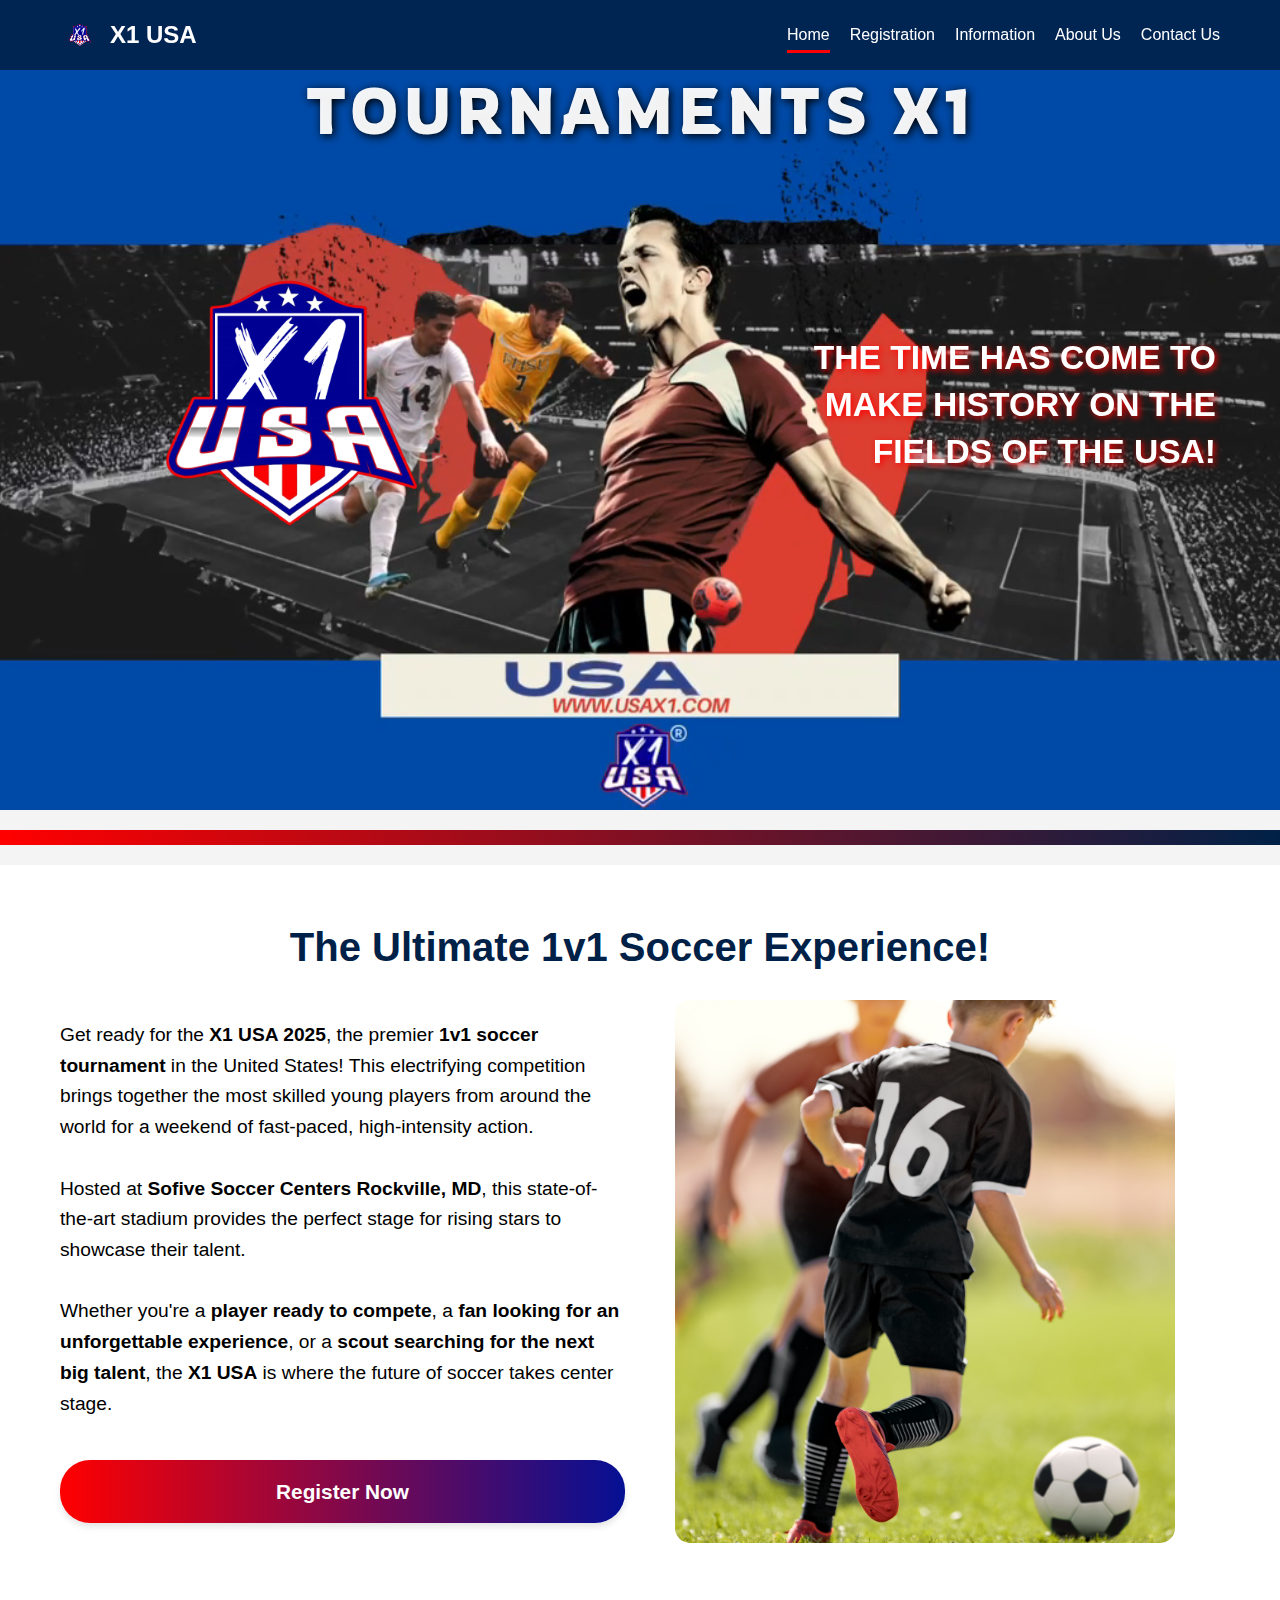
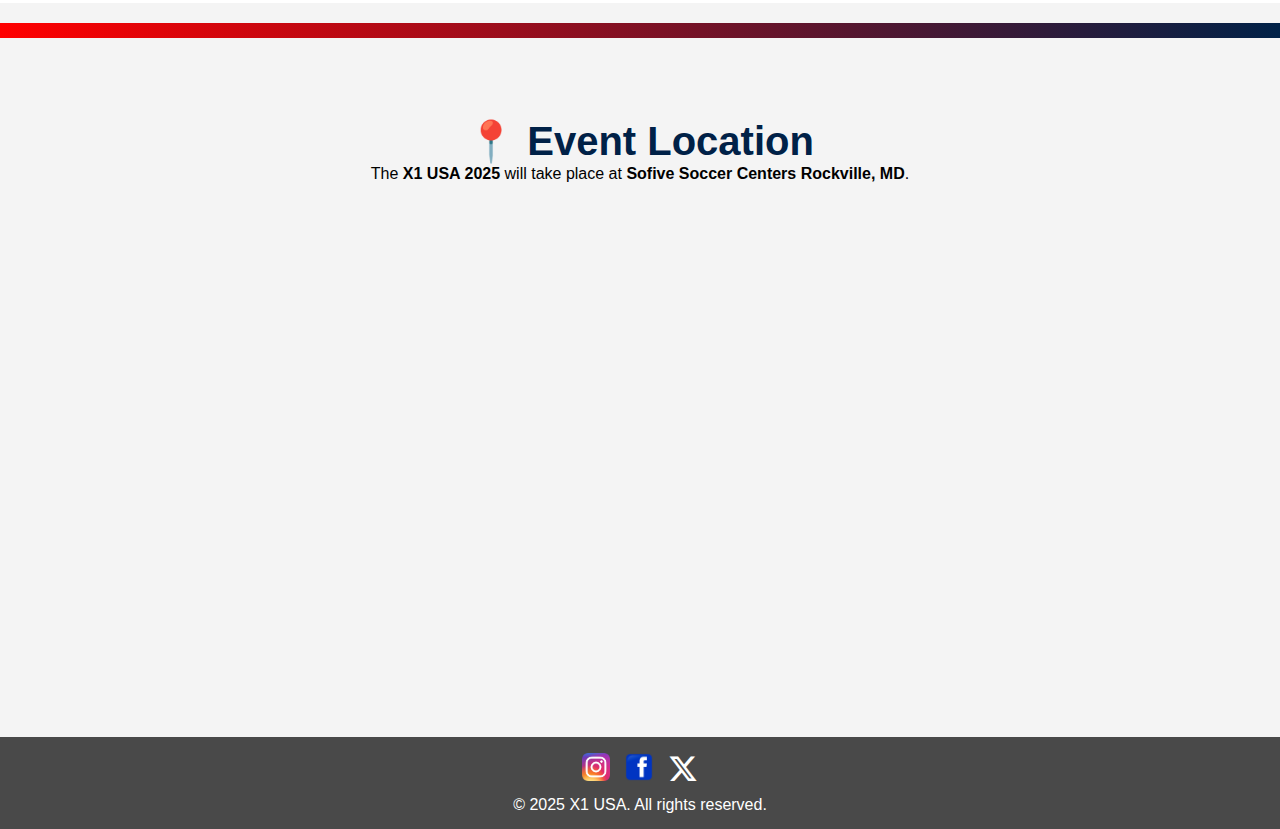
<file: index.html>
<!DOCTYPE html>
<html lang="en">
<head>
  <meta charset="UTF-8" />
  <meta name="viewport" content="width=device-width, initial-scale=1" />
  <title>X1 USA</title>

  <!-- 🔹 Fontes e ícones -->
  <link rel="stylesheet" href="https://cdnjs.cloudflare.com/ajax/libs/font-awesome/6.5.0/css/all.min.css">
  <link href="https://fonts.googleapis.com/css2?family=Bebas+Neue&display=swap" rel="stylesheet">
  <link href="https://fonts.googleapis.com/css2?family=Rowdies:wght@400;700&display=swap" rel="stylesheet">
  <link rel="stylesheet" href="style.css">

  <style>
    /* 🔹 Texto do lado direito com animação */
    .video-right-text {
      position: absolute;
      right: 5%;
      top: 50%;
      transform: translateY(-50%);
      color: white;
      font-family: Arial, sans-serif;
      font-size: 2.1rem;
      font-weight: bold;
      text-align: right;
      width: 35%;
      line-height: 1.4;
      text-shadow: 2px 2px 6px red;
      animation: fadeInRight 1.5s ease-out;
      z-index: 2;
    }

    @keyframes fadeInRight {
      0% {
        opacity: 0;
        transform: translateX(50%) translateY(-50%);
      }
      100% {
        opacity: 1;
        transform: translateX(0) translateY(-50%);
      }
    }

    @media (max-width: 768px) {
      .video-right-text {
        display: none;
      }
    }

    @media (max-width: 768px) {
      .experience-section h2 {
        font-size: 1.8rem;
      }

      .experience-text p {
        font-size: 1rem;
      }

      .register-btn {
        font-size: 1rem;
        padding: 12px 25px;
      }
    }
      @media (max-width: 768px) {
    .responsive-logo {
      display: none;
    }
  }
</style>
  </style>
</head>
<body>

  <!-- 🔹 Cabeçalho -->
  <header>
    <nav>
      <div class="logo">
        <img src="Logo_X1.png" alt="X1 Logo" />
        <h1>X1 USA</h1>
      </div>
      <ul class="nav-links">
        <li><a href="index.html" class="active">Home</a></li>
        <li><a href="registration.html">Registration</a></li>
        <li><a href="information.html">Information</a></li>
         <li><a href="contact.html">About Us</a></li>
        <li><a href="contact.html">Contact Us</a></li>
      </ul>
      <div class="menu-toggle">&#9776;</div>
    </nav>
  </header>

  <!-- 🔹 Seção Hero com Vídeo -->
  <section class="hero-section" style="position: relative; width: 100%; height: 90vh; overflow: hidden;">
    <video id="heroVideo" src="VideoSite.mp4" autoplay muted playsinline loop 
      style="width: 100%; height: 100%; object-fit: cover;"></video>

    <!-- 🔺 Título -->
    <div class="tournament-title" style="
        position: absolute;
        top: 70px;
        left: 50%;
        transform: translateX(-50%);
        z-index: 3;
        font-family: 'Rowdies', sans-serif;
        font-size: 4rem;
        color: rgba(255, 255, 255, 0.95);
        letter-spacing: 5px;
        text-shadow: 2px 2px 10px black;
        text-transform: uppercase;
        text-align: center;
        white-space: nowrap;">
      <span class="tournament-text">TOURNAMENTS</span>
      <span class="x1-text"> X1</span>
    </div>

    <!-- 🔹 Logo -->
    <div style="position: absolute; z-index: 2; left: 5%; top: 50%; transform: translateY(-50%);">
      <img src="Logo_X1.png" alt="Logo X1" style="width: 455px; max-width: 80vw; height: auto;" class="responsive-logo">
    </div>

    <!-- 🔹 Texto do lado direito -->
    <div class="video-right-text">
      THE TIME HAS COME TO<br>
      MAKE HISTORY ON THE<br>
      FIELDS OF THE USA!
    </div>
  </section>

  <!-- 🔹 Linha Divisória -->
  <div class="section-divider"></div>

  <!-- 🔹 Seção de Experiência -->
  <section class="experience-section">
    <h2>The Ultimate 1v1 Soccer Experience!</h2>
    <div class="experience-container">
      <div class="experience-text">
        <p>
          Get ready for the <strong>X1 USA 2025</strong>, the premier <strong>1v1 soccer tournament</strong> in the United States!  
          This electrifying competition brings together the most skilled young players from around the world for a weekend of fast-paced, high-intensity action.
<br><br>
          Hosted at <strong>Sofive Soccer Centers Rockville, MD</strong>, this state-of-the-art stadium provides the perfect stage for rising stars to showcase their talent.
<br><br>
          Whether you're a <strong>player ready to compete</strong>, a <strong>fan looking for an unforgettable experience</strong>, or a <strong>scout searching for the next big talent</strong>,  
          the <strong>X1 USA</strong> is where the future of soccer takes center stage.
        </p>
        <br>
        <a href="registration.html" class="register-btn">Register Now</a>
      </div>
      <div class="experience-image">
        <img src="segurandobola.png" alt="Player holding ball">
      </div>
    </div>
  </section>

  <!-- 🔹 Linha Divisória -->
  <div class="section-divider"></div>

  <!-- 🔹 Seção Localização -->
  <section class="location-section">
    <h2>📍 Event Location</h2>
    <p>The <strong>X1 USA 2025</strong> will take place at <strong>Sofive Soccer Centers Rockville, MD</strong>.</p>
    <div class="map-container">
      <iframe
  src="https://www.google.com/maps/embed?pb=!1m18!1m12!1m3!1d3105.5449132923526!2d-77.16182912409441!3d39.089880071668926!2m3!1f0!2f0!3f0!3m2!1i1024!2i768!4f13.1!3m3!1m2!1s0x89b7dff9827e59a5%3A0x9076a3c70e38e95e!2s1008%20Westmore%20Ave%2C%20Rockville%2C%20MD%2020850!5e0!3m2!1sen!2sus!4v1711931293372!5m2!1sen!2sus"
  width="100%" height="450" style="border:0;" allowfullscreen="" loading="lazy"
  referrerpolicy="no-referrer-when-downgrade">
</iframe>
    </div>
  </section>

  <!-- 🔹 Rodapé -->
  <footer>
    <div class="social-icons">
      <a href="https://www.instagram.com/x1usaseries/" target="_blank"><img src="Instagram_icon.png" alt="Instagram" class="social-img" style="height: 30px;"></a>
      <a href="https://www.facebook.com/x1usaseries" target="_blank"><img src="Facebook_icon.png" alt="Facebook" class="social-img" style="height: 30px;"></a>
      <a href="https://x.com/X1USA_" target="_blank"><i class="fab fa-x-twitter" style="font-size: 30px; color: white;"></i></a>
    </div>
    <p>&copy; 2025 X1 USA. All rights reserved.</p>
  </footer>

  <script>
    document.querySelector(".menu-toggle").addEventListener("click", function () {
      document.querySelector(".nav-links").classList.toggle("active");
    });

    function adjustHeroElements() {
      const logo = document.querySelector('.responsive-logo');
      const title = document.querySelector('.tournament-title');
      const x1 = document.querySelector('.x1-text');
      const logoContainer = logo?.parentElement;

      if (window.innerWidth < 768) {
        logo.style.width = '290px';
        if (title) title.style.fontSize = '2.5rem';
        if (x1 && !x1.classList.contains('line-break')) {
          x1.innerHTML = "<br>X1";
          x1.classList.add('line-break');
        }
        if (logoContainer) logoContainer.style.left = '0%';
      } else {
        logo.style.width = '455px';
        if (title) title.style.fontSize = '4rem';
        if (x1 && x1.classList.contains('line-break')) {
          x1.innerHTML = " X1";
          x1.classList.remove('line-break');
        }
        if (logoContainer) logoContainer.style.left = '5%';
      }
    }

    window.addEventListener('resize', adjustHeroElements);
    window.addEventListener('load', adjustHeroElements);
  </script>

</body>
</html>
</file>
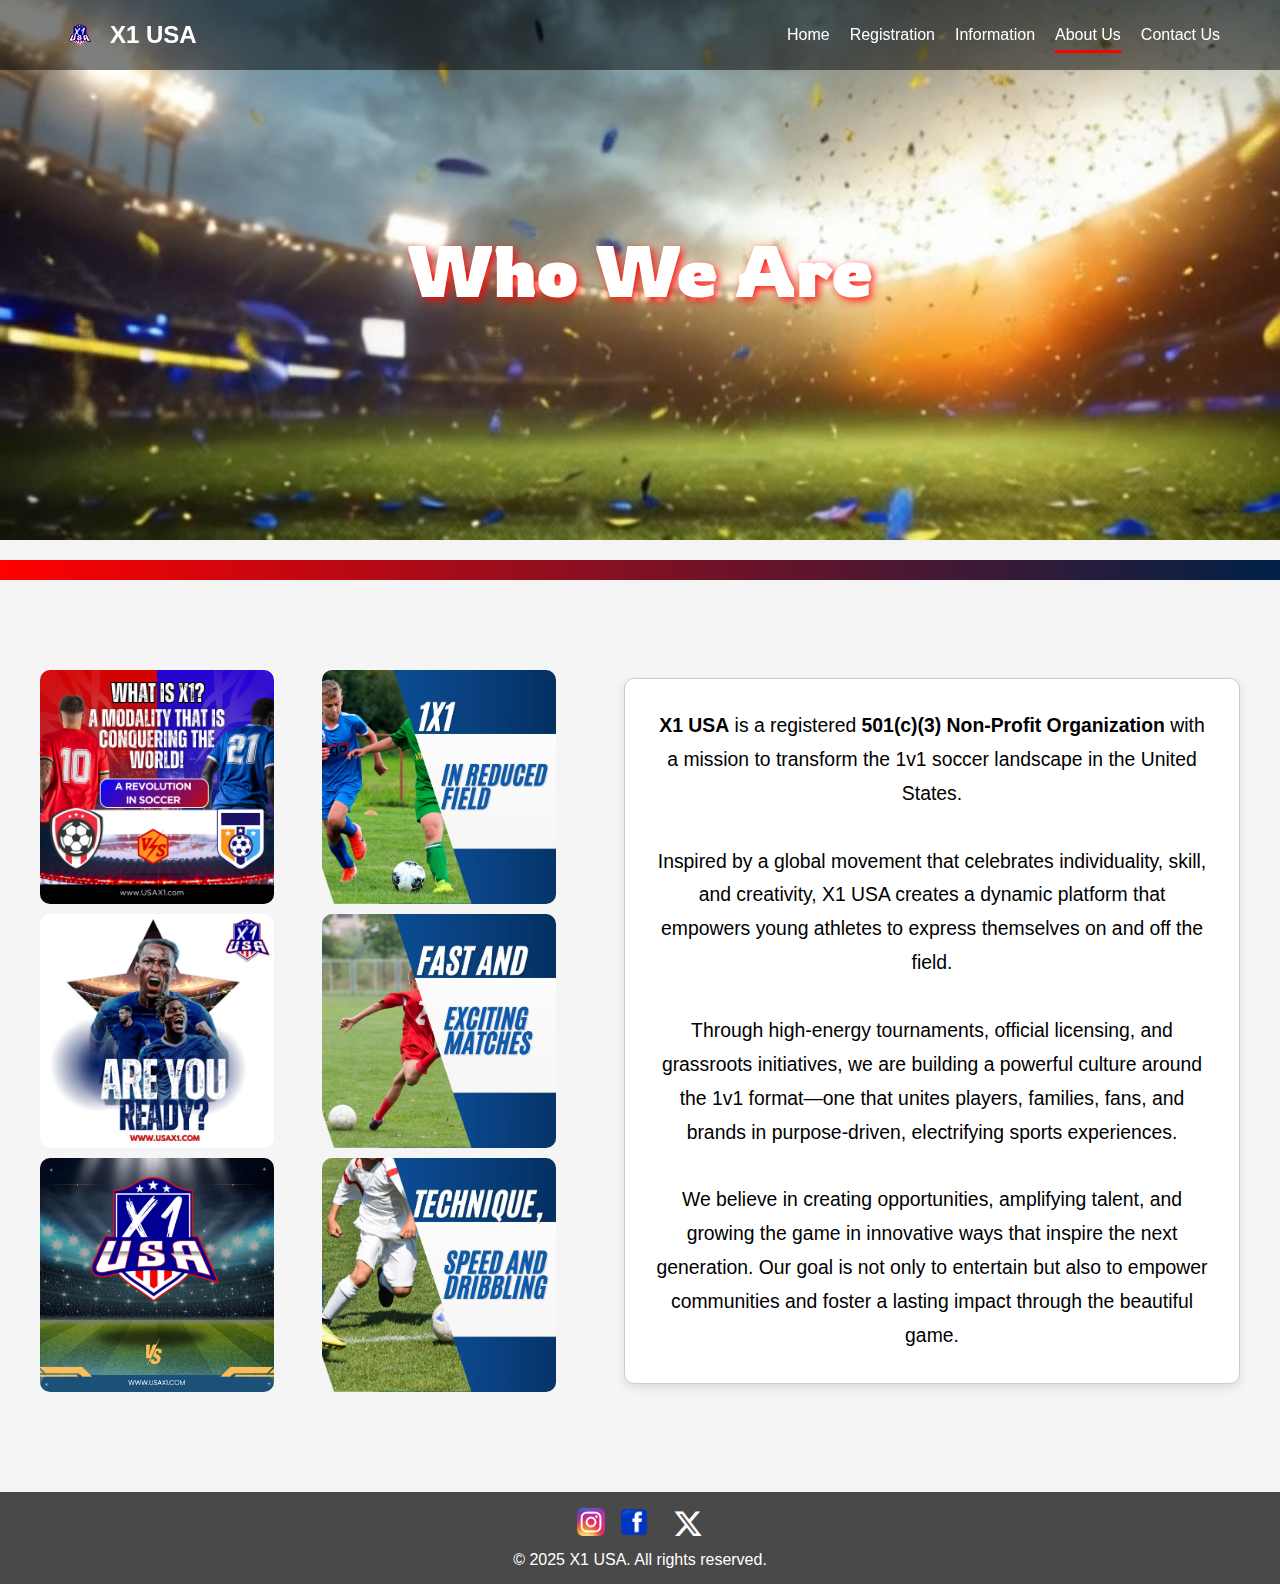
<file: about.html>
<!DOCTYPE html>
<html lang="en">
<head>
  <meta charset="UTF-8" />
  <meta name="viewport" content="width=device-width, initial-scale=1" />
  <title>About Us - X1 USA</title>
  <link rel="stylesheet" href="style.css" />
  <link href="https://fonts.googleapis.com/css2?family=Rowdies:wght@400;700&display=swap" rel="stylesheet">
  <link rel="stylesheet" href="https://cdnjs.cloudflare.com/ajax/libs/font-awesome/6.5.0/css/all.min.css">

  <style>
    .video-banner {
      position: relative;
      width: 100%;
      height: 60vh;
      overflow: hidden;
    }

    .video-banner video {
      width: 100%;
      height: 100%;
      object-fit: cover;
    }

    .video-banner h1 {
      position: absolute;
      top: 50%;
      left: 50%;
      transform: translate(-50%, -50%);
      color: white;
      font-size: 4.5rem;
      font-family: 'Rowdies', sans-serif;
      text-shadow: 3px 3px 8px rgba(255, 0, 0, 0.9);
    }

    .section-divider {
      width: 100%;
      height: 20px;
      background: linear-gradient(to right, #Ff0000, #002147);
      margin: 20px 0 30px;
    }

    .about-section {
      padding: 60px 20px;
      background: #f5f5f5;
    }

    .about-container {
      display: flex;
      flex-wrap: wrap;
      gap: 30px;
      max-width: 1200px;
      margin: 0 auto;
      align-items: center;
    }

    .about-images {
      flex: 1;
      display: grid;
      grid-template-columns: repeat(2, 1fr);
      gap: 10px;
    }

    .about-images img {
      width: 86%;
      height: auto;
      border-radius: 10px;
      object-fit: cover;
    }

    .about-text {
      flex: 1;
      font-size: 1.21rem;
      background-color: white;
      padding: 30px;
      border-radius: 10px;
      box-shadow: 0 4px 10px rgba(0,0,0,0.1);
      border: 1px solid #ccc;
      line-height: 1.75;
    }

    @media (max-width: 768px) {
      .about-container {
        flex-direction: column;
      }

      .about-images {
        grid-template-columns: 1fr;
      }

      .video-banner h1 {
        font-size: 2.2rem;
      }
    }
  </style>
</head>
<body>

  <!-- 🔹 Cabeçalho -->
  <header>
    <nav>
      <div class="logo">
        <img src="Logo_X1.png" alt="X1 Logo">
        <h1>X1 USA</h1>
      </div>
      <ul class="nav-links">
        <li><a href="index.html">Home</a></li>
        <li><a href="registration.html">Registration</a></li>
        <li><a href="information.html">Information</a></li>
        <li><a href="about.html" class="active">About Us</a></li>
        <li><a href="contact.html">Contact Us</a></li>
      </ul>
      <div class="menu-toggle">&#9776;</div>
    </nav>
  </header>

  <!-- 🔹 Vídeo Topo -->
  <section class="video-banner">
    <video src="shot4.mp4" autoplay muted loop playsinline></video>
    <h1>Who We Are</h1>
  </section>

  <!-- 🔹 Linha Divisória -->
  <div class="section-divider"></div>

  <!-- 🔹 Seção About -->
  <section class="about-section">
    <div class="about-container">
      <div class="about-images">
        <img src="ab1.jpeg" alt="About X1 Image 1">
        <img src="ab2.jpeg" alt="About X1 Image 2">
        <img src="ab3.jpeg" alt="About X1 Image 3">
        <img src="ab4.jpeg" alt="About X1 Image 4">
        <img src="ab5.jpeg" alt="About X1 Image 5">
        <img src="ab6.png" alt="About X1 Image 6">
      </div>

      <div class="about-text">
        <strong>X1 USA</strong> is a registered <strong>501(c)(3) Non-Profit Organization</strong> with a mission to transform the 1v1 soccer landscape in the United States.
        <br><br>
        Inspired by a global movement that celebrates individuality, skill, and creativity, X1 USA creates a dynamic platform that empowers young athletes to express themselves on and off the field.
        <br><br>
        Through high-energy tournaments, official licensing, and grassroots initiatives, we are building a powerful culture around the 1v1 format—one that unites players, families, fans, and brands in purpose-driven, electrifying sports experiences.
        <br><br>
        We believe in creating opportunities, amplifying talent, and growing the game in innovative ways that inspire the next generation. Our goal is not only to entertain but also to empower communities and foster a lasting impact through the beautiful game.
      </div>
    </div>
  </section>

  <!-- 🔹 Rodapé -->
  <footer>
    <div class="social-icons">
      <a href="https://www.instagram.com/x1usaseries/" target="_blank" aria-label="Instagram">
        <img src="Instagram_icon.png" alt="Instagram" class="social-img" style="height: 30px;">
      </a>
      <a href="https://www.facebook.com/x1usaseries" target="_blank" aria-label="Facebook">
        <img src="Facebook_icon.png" alt="Facebook" class="social-img" style="height: 30px;">
      </a>
      <a href="https://x.com/X1USA_" target="_blank" aria-label="X / Twitter">
        <i class="fab fa-x-twitter" style="font-size: 30px; color: white; margin-left: 10px;"></i>
      </a>
    </div>
    <p>&copy; 2025 X1 USA. All rights reserved.</p>
  </footer>

  <!-- 🔹 Script do Menu Mobile -->
  <script>
    document.querySelector(".menu-toggle").addEventListener("click", function () {
      document.querySelector(".nav-links").classList.toggle("active");
    });
  </script>

</body>
</html>
</file>
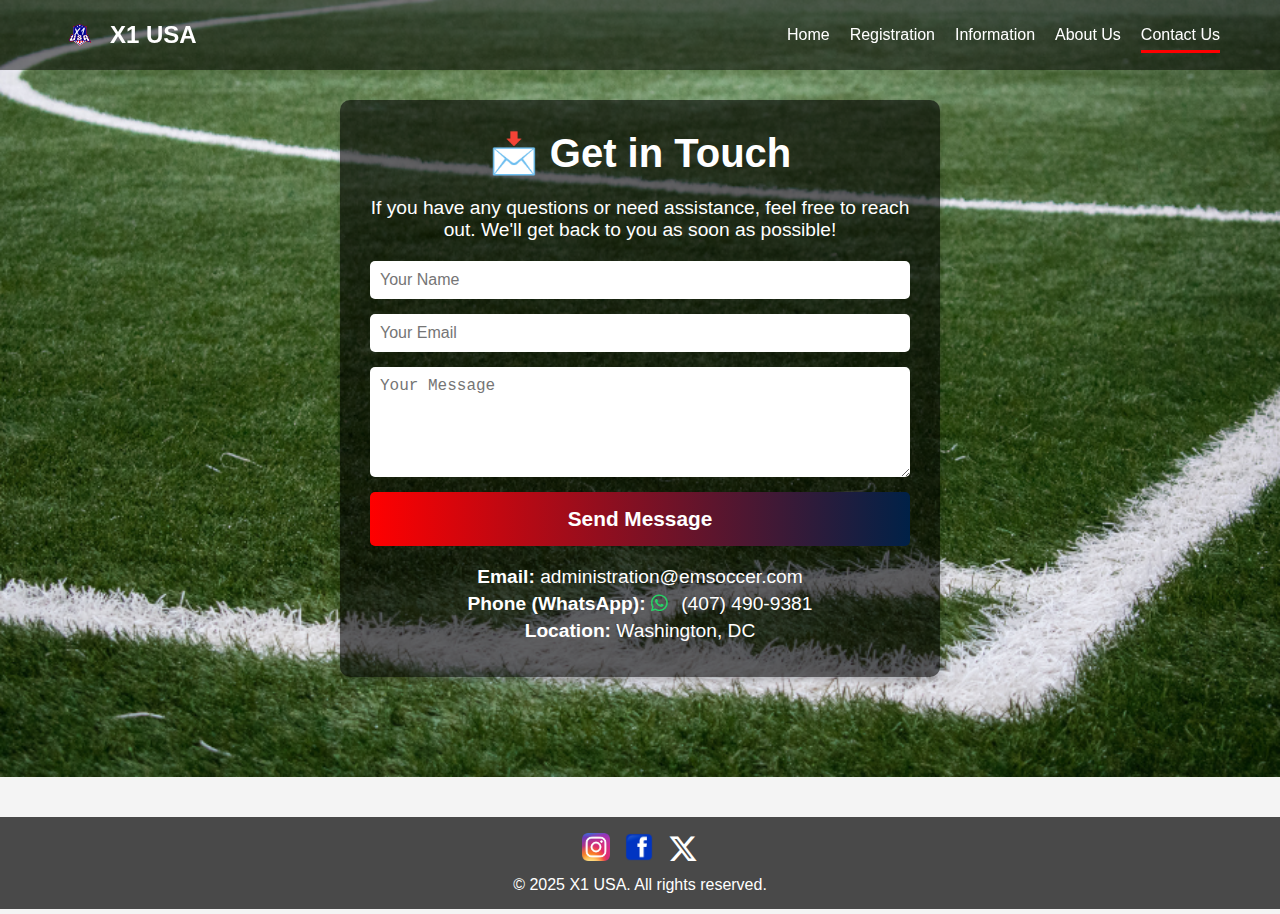
<file: contact.html>
<!DOCTYPE html>
<html lang="en">
<head>
    <link rel="stylesheet" href="https://cdnjs.cloudflare.com/ajax/libs/font-awesome/6.5.0/css/all.min.css">
    <meta charset="UTF-8">
    <meta name="viewport" content="width=device-width, initial-scale=1.0">
    <title>Contact Us - X1 USA</title>
    <link rel="stylesheet" href="style.css">
    <style>
        /* 🔹 Seção de Contato */
        .contact-section {
            background: url('contactus.png') no-repeat center center;
            background-size: cover;
            padding: 100px 20px;
            color: white;
            text-align: center;
        }

        .contact-container {
            max-width: 600px;
            margin: 0 auto;
            background: rgba(0, 0, 0, 0.6);
            padding: 30px;
            border-radius: 10px;
            box-shadow: 0 4px 6px rgba(0, 0, 0, 0.2);
        }

        .contact-section h2 {
            font-size: 2.5rem;
            margin-bottom: 20px;
            color: white;
        }

        .contact-section p {
            font-size: 1.2rem;
            margin-bottom: 20px;
        }

        /* 🔹 Estilos do Formulário */
        .contact-section form {
            display: flex;
            flex-direction: column;
            gap: 15px;
        }

        .contact-section input,
        .contact-section textarea {
            width: 100%;
            padding: 10px;
            font-size: 1rem;
            border: none;
            border-radius: 5px;
        }

        /* 🔹 Botão */
        .contact-section button {
            background: linear-gradient(to right, #Ff0000, #002147);
            color: white;
            padding: 15px;
            font-size: 1.3rem;
            font-weight: bold;
            border: none;
            border-radius: 5px;
            cursor: pointer;
            transition: transform 0.2s ease;
        }

        .contact-section button:hover {
            transform: scale(1.05);
        }

        /* 🔹 Informações de Contato */
        .contact-info {
            margin-top: 20px;
        }

        .contact-info p {
            font-size: 1.2rem;
            margin-bottom: 5px;
        }
    </style>
</head>
<body>

    <!-- 🔹 Cabeçalho -->
    <header>
        <nav>
            <div class="logo">
                <img src="Logo_X1.png" alt="X1 Logo">
                <h1>X1 USA</h1>
            </div>
            <ul class="nav-links">
        <li><a href="index.html">Home</a></li>
        <li><a href="registration.html">Registration</a></li>
        <li><a href="information.html">Information</a></li>
        <li><a href="about.html">About Us</a></li>
        <li><a href="contact.html" class="active">Contact Us</a></li>
            </ul>
            <div class="menu-toggle">&#9776;</div> <!-- Ícone de menu para mobile -->
        </nav>
    </header>

    <!-- 🔹 Seção de Contato -->
    <section class="contact-section">
        <div class="contact-container">
            <h2>📩 Get in Touch</h2>
            <p>If you have any questions or need assistance, feel free to reach out. We'll get back to you as soon as possible!</p>

            <!-- 📌 Formulário de Contato -->
            <form action="mailto:administration@emsoccer.com" method="post" enctype="text/plain">
                <input type="text" name="name" placeholder="Your Name" required>
                <input type="email" name="email" placeholder="Your Email" required>
                <textarea name="message" placeholder="Your Message" rows="5" required></textarea>
                <button type="submit">Send Message</button>
            </form>

            <!-- 📌 Informações de Contato -->
            <div class="contact-info">
                <p><strong>Email:</strong> administration@emsoccer.com</p>
                <p>
    <strong>Phone (WhatsApp):</strong>
    <a href="https://wa.me/4074909381?text=Hi!%20I'm%20interested%20in%20the%20X1%20USA%20Tournament%20and%20have%20some%20questions." target="_blank" style="color: white; text-decoration: none;">
        <i class="fab fa-whatsapp" style="color: #25D366; margin-right: 8px;"></i>
        (407) 490-9381
    </a>
</p>
                <p><strong>Location:</strong> Washington, DC</p>
            </div>
        </div>
    </section>

    <!-- 🔹 Rodapé -->
<footer>
    <div class="social-icons">
        <a href="https://www.instagram.com/x1usaseries/" target="_blank" aria-label="Instagram">
            <img src="Instagram_icon.png" alt="Instagram" class="social-img" style="height: 30px;">
        </a>
        <a href="https://www.facebook.com/x1usaseries" target="_blank" aria-label="Facebook">
            <img src="Facebook_icon.png" alt="Facebook" class="social-img" style="height: 30px;">
        </a>
        <a href="https://x.com/X1USA_" target="_blank" aria-label="X / Twitter">
            <i class="fab fa-x-twitter" style="font-size: 30px; color: white;"></i>
        </a>
    </div>
    <p>&copy; 2025 X1 USA. All rights reserved.</p>
</footer>

    <script>
        document.querySelector(".menu-toggle").addEventListener("click", function () {
            document.querySelector(".nav-links").classList.toggle("active");
        });
    </script>

</body>
</html>
</file>
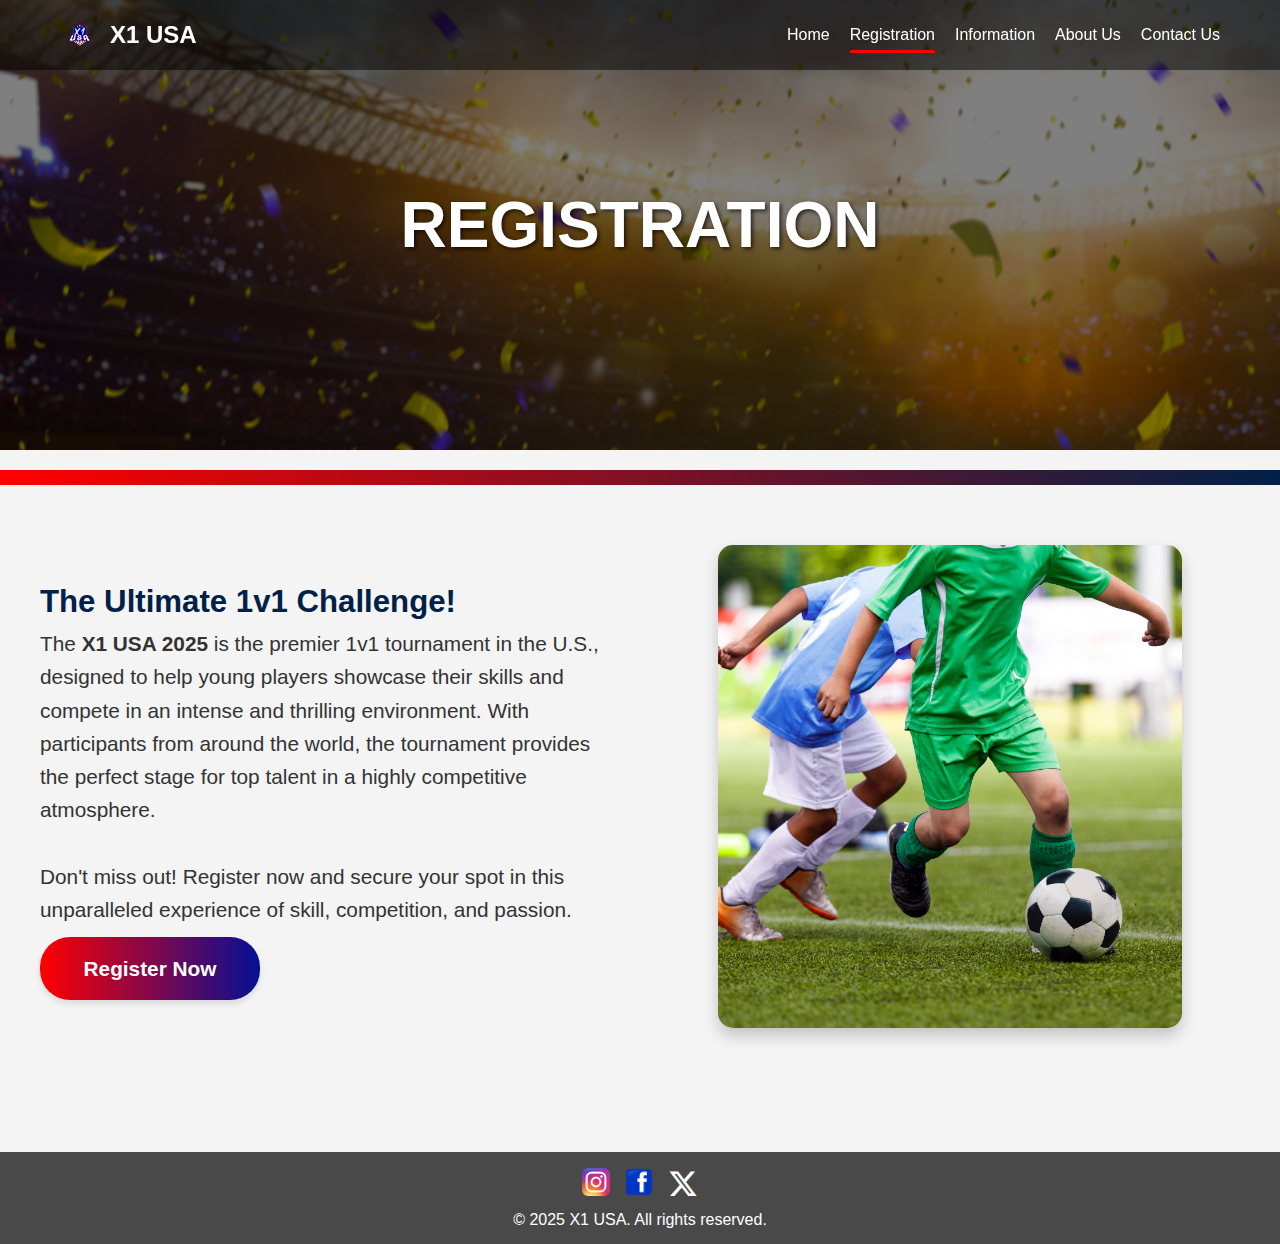
<file: registration.html>
<!DOCTYPE html>
<html lang="en">
<head>
    <link rel="stylesheet" href="https://cdnjs.cloudflare.com/ajax/libs/font-awesome/6.5.0/css/all.min.css">
    <meta charset="UTF-8">
    <meta name="viewport" content="width=device-width, initial-scale=1.0">
    <title>Registration - X1 USA</title>
    <link rel="stylesheet" href="style.css"> <!-- Mantém o CSS externo -->
    <style>
        /* 🔹 Seção de Registro com Fundo */
        .registration-section {
            position: relative;
            width: 100%;
            height: 50vh; /* 🔹 Altura reduzida */
            display: flex;
            justify-content: center;
            align-items: center;
            text-align: center;
            color: white;
            overflow: hidden;
            background: linear-gradient(rgba(0, 0, 0, 0.5), rgba(0, 0, 0, 0.5)), 
                        url('./Stadium.png') no-repeat center center;
            background-size: cover;
        }

        /* 🔹 Texto "REGISTRATION" Responsivo */
        .registration-section h2 {
            font-family: 'Lato', sans-serif;
            color: #ffffff;
            text-shadow: 2px 2px 4px rgba(0, 0, 0, 0.7);
            font-size: 4rem;
        }

        @media (max-width: 768px) {
            .registration-section h2 {
                font-size: 2.5rem; /* 🔹 Reduz tamanho no celular */
            }
        }

        /* 🔹 Seção de Detalhes do Torneio */
        .challenge-section {
            background-color: #f4f4f4;
            padding: 40px 20px 80px; /* 🔹 Reduzi o padding superior */
            text-align: center;
        }

        .challenge-container {
            max-width: 1200px;
            margin: 0 auto;
            display: flex;
            flex-wrap: wrap;
            align-items: center;
            justify-content: center;
            gap: 40px;
        }

        .challenge-text {
            flex: 1;
            text-align: left;
            font-size: 1.3rem;
            color: #333;
            line-height: 1.6;
            max-width: 600px;
        }

        .challenge-image {
            flex: 1;
            text-align: center;
        }

        .challenge-image img {
            max-width: 80%;
            border-radius: 15px;
            box-shadow: 0 8px 16px rgba(0, 0, 0, 0.2);
        }

        /* 🔹 Botão */
        .register-btn {
            display: inline-block;
            background: linear-gradient(to right, #Ff0000, #051094);
            color: white;
            padding: 15px 30px;
            border-radius: 30px;
            font-weight: bold;
            text-decoration: none;
            font-size: 1.3rem;
            transition: transform 0.2s;
            margin-top: 10px;
        }

        .register-btn:hover {
            transform: scale(1.05);
        }

        /* 🔹 Responsividade */
        @media (max-width: 768px) {
            .challenge-container {
                flex-direction: column;
                text-align: center;
            }

            .challenge-text {
                text-align: center;
            }

            .challenge-image img {
                max-width: 100%;
            }
        }
    </style>
</head>
<body>

    <!-- 🔹 Cabeçalho -->
    <header>
        <nav>
            <div class="logo">
                <img src="Logo_X1.png" alt="X1 Logo">
                <h1>X1 USA</h1>
            </div>
            <ul class="nav-links">
                <li><a href="index.html">Home</a></li>
                <li><a href="registration.html" class="active">Registration</a></li>
                <li><a href="information.html">Information</a></li>
                <li><a href="about.html">About Us</a></li>
                <li><a href="contact.html">Contact Us</a></li>
            </ul>
            <div class="menu-toggle">&#9776;</div> <!-- Ícone de menu para mobile -->
        </nav>
    </header>

    <!-- 🔹 Seção de Registro -->
    <section class="registration-section">
        <h2>REGISTRATION</h2>
    </section>

    <!-- 🔹 Linha Divisória -->
    <div class="section-divider"></div>

    <!-- 🔹 Seção de Detalhes do Torneio -->
    <section class="challenge-section">
        <div class="challenge-container">
            <div class="challenge-text">
                <h2 style="color: #002147;">The Ultimate 1v1 Challenge!</h2>
                <p>
                    The <strong>X1 USA 2025</strong> is the premier 1v1 tournament in the U.S., designed to help young players showcase their skills and compete in an intense and thrilling environment.
                    With participants from around the world, the tournament provides the perfect stage for top talent in a highly competitive atmosphere.
<br><br>
                    Don't miss out! Register now and secure your spot in this unparalleled experience of skill, competition, and passion.
                </p>
                <a href="https://form.jotform.com/250294639803159" class="register-btn" target="_blank">Register Now</a>
            </div>
            <div class="challenge-image">
                <img src="bolaquebrandovidro.png" alt="Player holding ball">
            </div>
        </div>
    </section>

    <!-- 🔹 Rodapé -->
<footer>
    <div class="social-icons">
        <a href="https://www.instagram.com/x1usaseries/" target="_blank" aria-label="Instagram">
            <img src="Instagram_icon.png" alt="Instagram" class="social-img" style="height: 30px;">
        </a>
        <a href="https://www.facebook.com/x1usaseries" target="_blank" aria-label="Facebook">
            <img src="Facebook_icon.png" alt="Facebook" class="social-img" style="height: 30px;">
        </a>
        <a href="https://x.com/X1USA_" target="_blank" aria-label="X / Twitter">
            <i class="fab fa-x-twitter" style="font-size: 30px; color: white;"></i>
        </a>
    </div>
    <p>&copy; 2025 X1 USA. All rights reserved.</p>
</footer>

    <script>
        document.querySelector(".menu-toggle").addEventListener("click", function () {
            document.querySelector(".nav-links").classList.toggle("active");
        });
    </script>

</body>
</html>
</file>
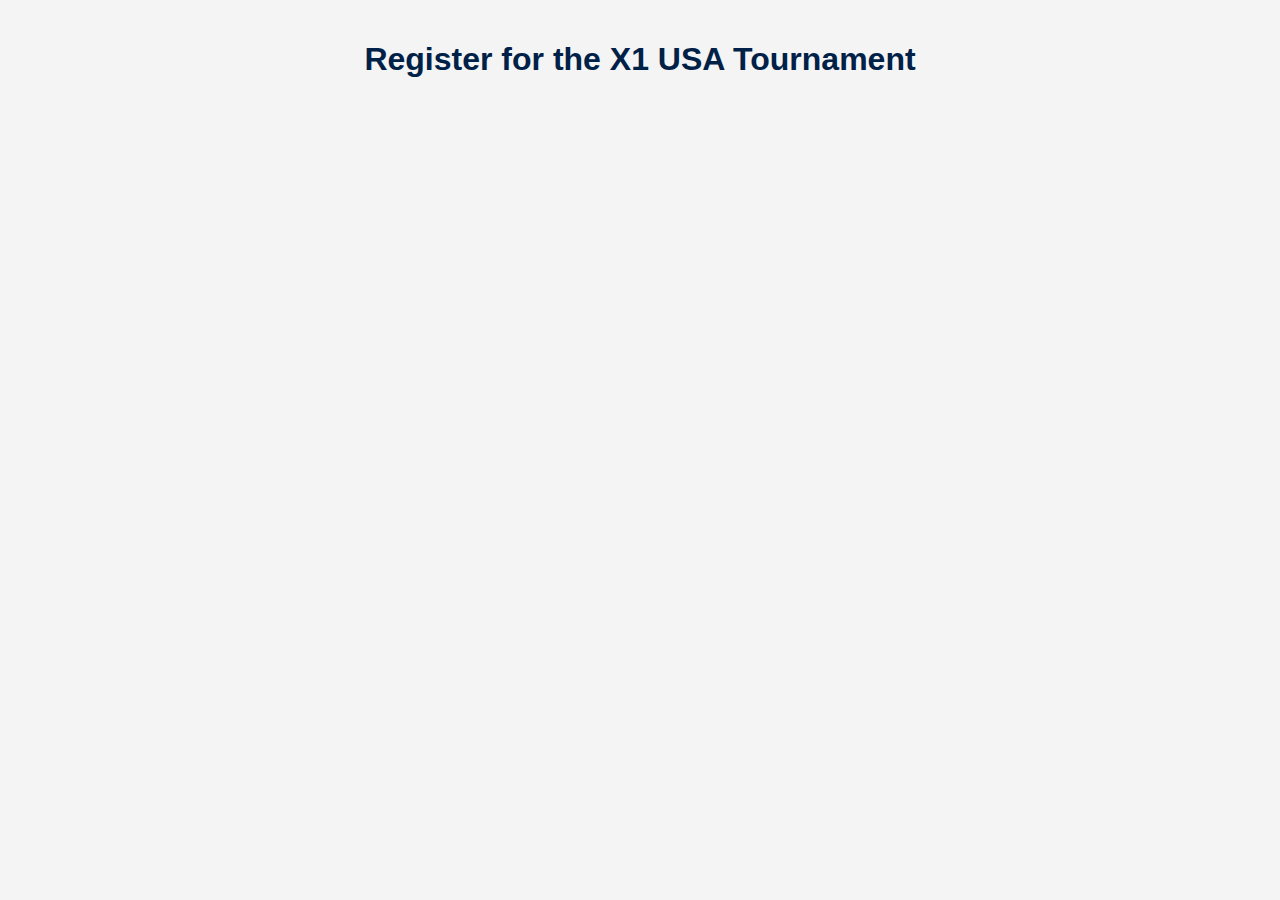
<file: registration_form.html>
<!DOCTYPE html>
<html lang="en">
<head>
    <!-- Google tag (gtag.js) -->
<script async src="https://www.googletagmanager.com/gtag/js?id=G-LEMPWRQZ5W"></script>
<script>
  window.dataLayer = window.dataLayer || [];
  function gtag(){dataLayer.push(arguments);}
  gtag('js', new Date());

  gtag('config', 'G-LEMPWRQZ5W');
</script>
    <meta charset="UTF-8" />
    <meta name="viewport" content="width=device-width, initial-scale=1.0" />
    <title>X1 USA Registration</title>
    <style>
        body {
            margin: 0;
            padding: 20px;
            font-family: Arial, sans-serif;
            background-color: #f4f4f4;
            text-align: center;
        }

        h1 {
            color: #002147;
            margin-bottom: 30px;
        }

        iframe {
            min-width: 100%;
            max-width: 100%;
            height: 750px;
            border: none;
        }
    </style>
</head>
<body>

    <h1>Register for the X1 USA Tournament</h1>

    <!-- 🔹 Novo Formulário Jotform -->
    <iframe
        id="JotFormIFrame-251547414948162"
        title="X1 USA Registration Form"
        onload="window.parent.scrollTo(0,0)"
        allowtransparency="true"
        allow="geolocation; microphone; camera; fullscreen; payment"
        src="https://form.jotform.com/251547414948162"
        frameborder="0"
        scrolling="no"
    >
    </iframe>

    <script src="https://cdn.jotfor.ms/s/umd/latest/for-form-embed-handler.js"></script>
    <script>
        window.jotformEmbedHandler("iframe[id='JotFormIFrame-251547414948162']", "https://form.jotform.com/");
    </script>

</body>
</html>
</file>
<file: style.css>
/* 🔹 Reset Básico */
* {
    margin: 0;
    padding: 0;
    box-sizing: border-box;
}

body, html {
    font-family: Arial, sans-serif;
    background: #f4f4f4;
    text-align: center;
    overflow-x: hidden;
}

/* 🔹 Cabeçalho Responsivo */
header {
    background: rgba(0, 0, 0, 0.5);
    position: fixed;
    width: 100%;
    z-index: 1000;
    padding: 15px 0;
}

nav {
    display: flex;
    justify-content: space-between;
    align-items: center;
    max-width: 1200px;
    margin: 0 auto;
    padding: 0 20px;
}

.logo {
    display: flex;
    align-items: center;
}

.logo img {
    height: 40px;
    margin-right: 10px;
}

.logo h1 {
    color: white;
    font-size: 1.5rem;
}

.nav-links {
    list-style: none;
    display: flex;
    gap: 20px;
}

.nav-links li {
    display: inline;
}

.nav-links a {
    color: white;
    text-decoration: none;
    font-size: 1rem;
    position: relative;
    padding-bottom: 5px;
}

.nav-links a.active::after,
.nav-links a:hover::after {
    content: "";
    position: absolute;
    bottom: -5px;
    left: 0;
    width: 100%;
    height: 3px;
    background-color: red;
}

/* 🔹 Ícone do Menu Mobile */
.menu-toggle {
    display: none;
    font-size: 2rem;
    cursor: pointer;
    color: white;
    position: absolute;
    right: 20px;
    top: 50%;
    transform: translateY(-50%);
}

/* 🔹 Hero com Vídeo Responsivo */
.hero-section {
    position: relative;
    width: 100%;
    height: 90vh;
    display: flex;
    justify-content: center;
    align-items: center;
    overflow: hidden;
}

.hero-section video {
    width: 100%;
    height: 100%;
    object-fit: cover;
}

.hero-content {
    position: absolute;
    text-align: center;
    z-index: 2;
    color: white;
    text-shadow: 2px 2px 10px black;
}

.hero-content h1 {
    font-size: 3rem;
    font-weight: bold;
    text-transform: uppercase;
    margin-bottom: 10px;
}

.hero-content h2 {
    font-size: 1.5rem;
    font-weight: bold;
}

/* 🔹 Linha Divisória */
.section-divider {
    width: 100%;
    height: 15px;
    background: linear-gradient(to right, #Ff0000, #002147);
    margin: 20px 0;
}

/* 🔹 Seção de Experiência */
.experience-section {
    background: white;
    padding: 60px 20px;
    color: black;
}

.experience-section h2 {
    font-size: 2.5rem;
    font-weight: bold;
    text-align: center;
    color: #002147;
    margin-bottom: 30px;
}

.experience-container {
    display: flex;
    align-items: stretch;
    justify-content: center;
    flex-wrap: wrap;
    max-width: 1200px;
    margin: 0 auto;
    gap: 30px;
}

.experience-text {
    flex: 1;
    padding: 20px;
    text-align: left;
    font-size: 1.2rem;
    line-height: 1.6;
    display: flex;
    flex-direction: column;
    justify-content: center;
}

.experience-image {
    flex: 1;
    display: flex;
    align-items: center;
}

.experience-image img {
    width: 100%;
    max-width: 500px;
    border-radius: 15px;
    object-fit: cover;
    height: auto;
}

/* 🔹 Botão de Registro */
.register-btn {
    display: inline-block;
    background: linear-gradient(to right, #Ff0000, #051094);
    color: white;
    padding: 15px 30px;
    border-radius: 30px;
    font-weight: bold;
    text-decoration: none;
    font-size: 1.3rem;
    box-shadow: 0 4px 6px rgba(0, 0, 0, 0.1);
    transition: transform 0.2s ease;
    margin-top: 10px;
    min-width: 220px;
    text-align: center;
}

.register-btn:hover {
    transform: scale(1.05);
}

/* 🔹 Seção Localização */
.location-section {
    background: #f4f4f4;
    padding: 60px 20px;
}

.location-section h2 {
    font-size: 2.5rem;
    font-weight: bold;
    color: #002147;
}

.map-container {
    max-width: 900px;
    margin: 0 auto;
    border-radius: 10px;
    overflow: hidden;
}

.map-container iframe {
    width: 100%;
    height: 450px;
    border: none;
}

/* 🔹 Rodapé */
footer {
    background: rgba(0, 0, 0, 0.7);
    color: white;
    text-align: center;
    padding: 15px 0;
    margin-top: 40px;
}

/* 🔹 Ícones Sociais no Rodapé */
footer .social-icons {
    margin-bottom: 10px;
}

footer .social-icons {
    margin-bottom: 10px;
    display: flex;
    justify-content: center;
    align-items: center;
    gap: 15px;
}

footer .social-icons a {
    display: inline-block;
    transition: transform 0.3s ease;
}

footer .social-icons a:hover {
    transform: scale(1.2);
}

footer .social-icons .social-img {
    width: 28px;
    height: 28px;
    object-fit: contain;
}

/* Ícone X (Twitter) continua com Font Awesome e branco */
footer .social-icons a i.fa-x-twitter {
    font-size: 1.6rem;
    color: white;
}

/* 🔹 Responsividade */
@media (max-width: 1024px) {
    header nav {
        flex-direction: column;
        align-items: center;
        text-align: center;
    }

    .experience-container {
        flex-direction: column;
        text-align: center;
    }

    .experience-image img {
        width: 90%;
        max-width: 500px;
    }

    .hero-content h1 {
        font-size: 2.5rem;
    }

    .hero-content h2 {
        font-size: 1.5rem;
    }
}

@media (max-width: 768px) {
    .menu-toggle {
        display: block;
    }

    .nav-links {
        display: none;
        flex-direction: column;
        text-align: center;
        width: 100%;
        position: absolute;
        top: 60px;
        left: 0;
        background: rgba(0, 0, 0, 0.9);
        padding: 10px 0;
    }

    .nav-links.active {
        display: flex;
    }

    .hero-section {
        height: 75vh;
    }

    .hero-content h1 {
        font-size: 2rem;
    }

    .hero-content h2 {
        font-size: 1.2rem;
    }
}

@media (max-width: 480px) {
    .hero-section {
        height: 70vh;
    }

    .hero-content h1 {
        font-size: 1.8rem;
    }

    .hero-content h2 {
        font-size: 1rem;
    }

    .experience-text {
        text-align: center;
    }

    .register-btn {
        padding: 10px 20px;
        font-size: 1rem;
    }
}
</file>
